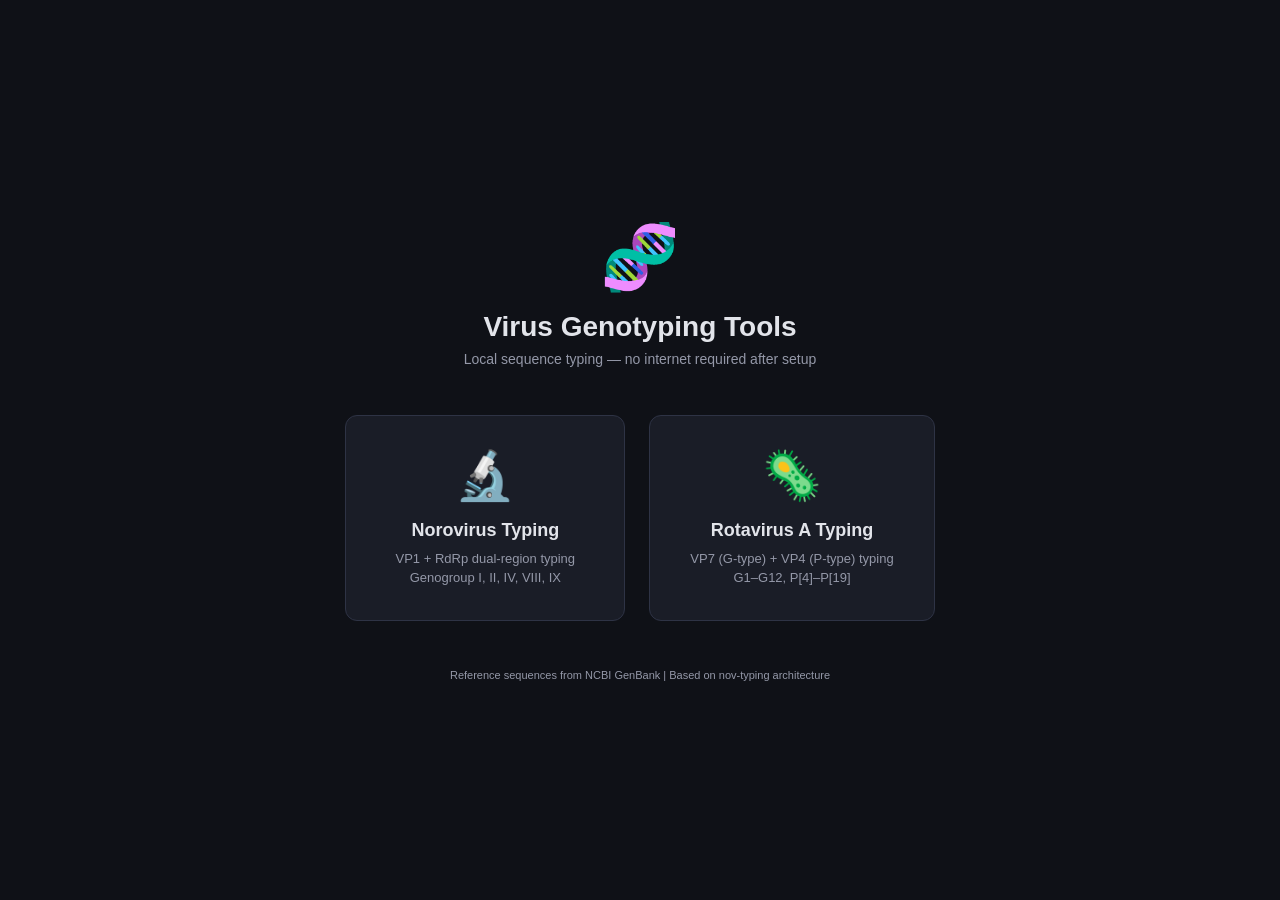
<file: index.html>
<!DOCTYPE html>
<html lang="en">
<head>
  <meta charset="utf-8" />
  <meta name="viewport" content="width=device-width, initial-scale=1" />
  <title>Virus Typing Tools</title>
  <style>
    :root {
      --bg: #0f1117;
      --surface: #1a1d27;
      --border: #2e3345;
      --text: #e2e4ea;
      --text2: #9498a8;
      --accent: #6c8cff;
      --radius: 12px;
    }
    * { margin: 0; padding: 0; box-sizing: border-box; }
    body {
      font-family: -apple-system, BlinkMacSystemFont, 'Segoe UI', Roboto, sans-serif;
      background: var(--bg);
      color: var(--text);
      min-height: 100vh;
      display: flex;
      flex-direction: column;
      align-items: center;
      justify-content: center;
      padding: 40px 20px;
    }
    .logo { font-size: 64px; margin-bottom: 16px; }
    h1 {
      font-size: 28px;
      font-weight: 600;
      margin-bottom: 8px;
    }
    .subtitle {
      font-size: 14px;
      color: var(--text2);
      margin-bottom: 48px;
    }
    .cards {
      display: flex;
      gap: 24px;
      flex-wrap: wrap;
      justify-content: center;
    }
    .card {
      background: var(--surface);
      border: 1px solid var(--border);
      border-radius: var(--radius);
      padding: 32px 40px;
      text-align: center;
      text-decoration: none;
      color: var(--text);
      transition: border-color 0.2s, transform 0.2s;
      min-width: 280px;
    }
    .card:hover {
      border-color: var(--accent);
      transform: translateY(-4px);
    }
    .card .icon { font-size: 48px; margin-bottom: 16px; }
    .card h2 { font-size: 18px; margin-bottom: 8px; }
    .card p { font-size: 13px; color: var(--text2); line-height: 1.5; }
    footer {
      margin-top: 48px;
      font-size: 11px;
      color: var(--text2);
    }
  </style>
</head>
<body>
  <div class="logo">🧬</div>
  <h1>Virus Genotyping Tools</h1>
  <p class="subtitle">Local sequence typing — no internet required after setup</p>

  <div class="cards">
    <a class="card" href="nov-typing/index.html">
      <div class="icon">🔬</div>
      <h2>Norovirus Typing</h2>
      <p>VP1 + RdRp dual-region typing<br>Genogroup I, II, IV, VIII, IX</p>
    </a>
    <a class="card" href="rotavirus-a-typing/index.html">
      <div class="icon">🦠</div>
      <h2>Rotavirus A Typing</h2>
      <p>VP7 (G-type) + VP4 (P-type) typing<br>G1–G12, P[4]–P[19]</p>
    </a>
  </div>

  <footer>
    Reference sequences from NCBI GenBank | Based on nov-typing architecture
  </footer>
</body>
</html>
</file>
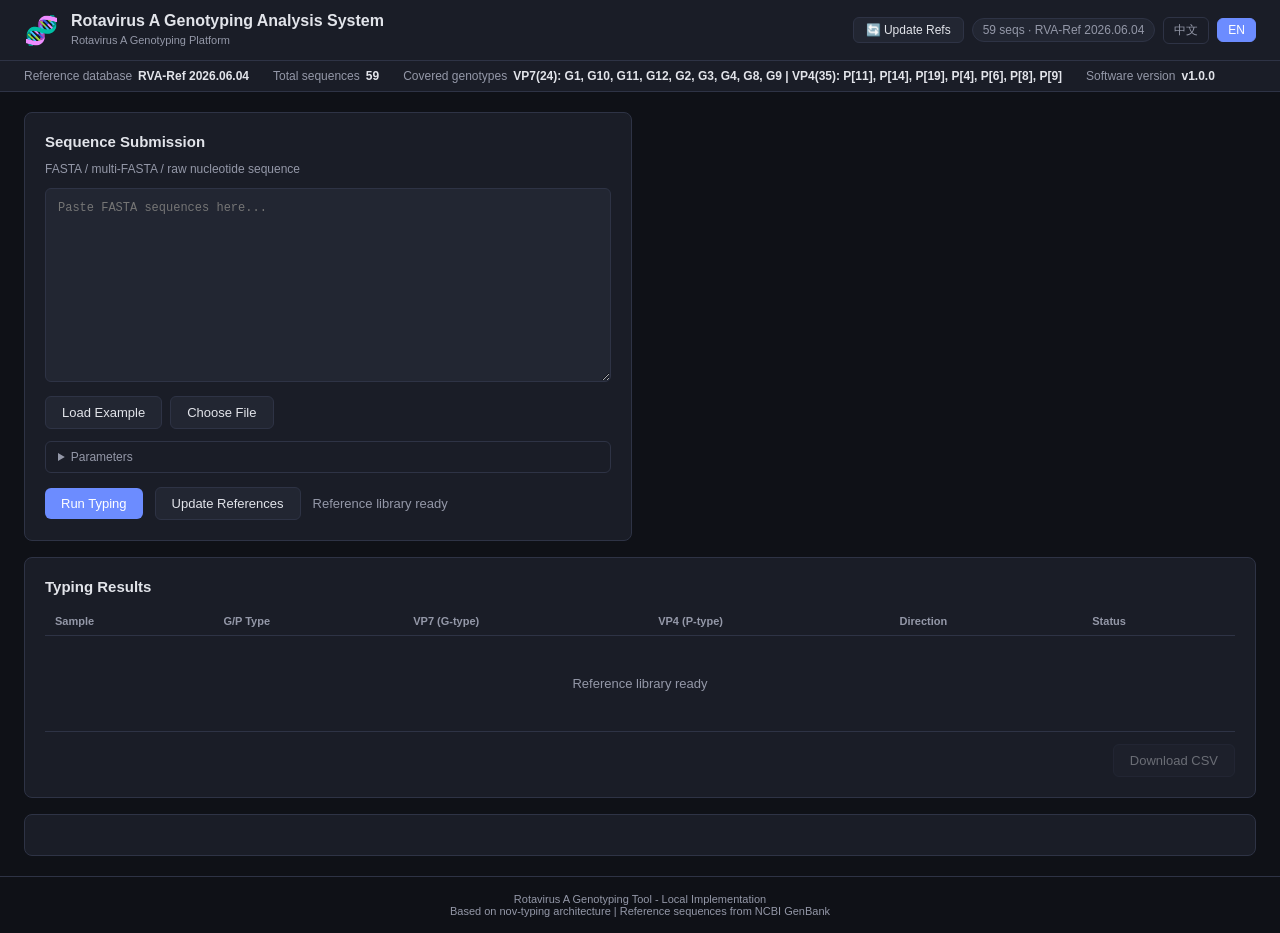
<file: rotavirus-a-typing/index.html>
<!DOCTYPE html>
<html lang="zh-CN">
  <head>
    <meta charset="utf-8" />
    <meta name="viewport" content="width=device-width, initial-scale=1" />
    <title>Rotavirus A Genotyping Tool</title>
    <link rel="stylesheet" href="styles.css" />
  </head>
  <body>
    <header class="top-bar">
      <div class="brand">
        <span class="logo">🧬</span>
        <div>
          <h1 data-i18n="appTitle">Rotavirus A Genotyping Analysis System</h1>
          <small data-i18n="eyebrow">Rotavirus A Genotyping Platform</small>
        </div>
      </div>
      <div class="top-actions">
        <button id="updateButton" class="btn secondary small" title="Update reference sequences from NCBI GenBank">🔄 Update Refs</button>
        <span id="updateStatus" class="library-badge" style="display:none;"></span>
        <span id="libraryStatus" class="library-badge" data-i18n="loading">Loading</span>
        <button data-lang="zh" class="lang-btn">中文</button>
        <button data-lang="en" class="lang-btn active">EN</button>
      </div>
    </header>

    <section id="libraryStrip" class="strip"></section>

    <main class="container">
      <section class="panel input-panel">
        <h2 data-i18n="inputTitle">Sequence Submission</h2>
        <p class="subtitle" data-i18n="inputSubtitle">FASTA / multi-FASTA / raw nucleotide sequence</p>
        <textarea id="sequenceInput" rows="12" spellcheck="false" placeholder="Paste FASTA sequences here..."></textarea>
        <div class="input-actions">
          <button id="loadExample" class="btn secondary" data-i18n="loadExample">Load Example</button>
          <label class="btn secondary file-label">
            <span data-i18n="chooseFile">Choose File</span>
            <input id="fileInput" type="file" accept=".fasta,.fa,.fna,.txt" hidden />
          </label>
        </div>

        <details class="params">
          <summary data-i18n="paramsTitle">Parameters</summary>
          <div class="param-grid">
            <label>
              <span data-i18n="minOverlap">Minimum overlap</span>
              <input id="minOverlap" type="number" value="100" min="30" />
            </label>
            <label>
              <span data-i18n="vp7Threshold">VP7 identity threshold</span>
              <input id="vp7Threshold" type="number" value="80" min="50" max="100" />
            </label>
            <label>
              <span data-i18n="vp4Threshold">VP4 identity threshold</span>
              <input id="vp4Threshold" type="number" value="85" min="50" max="100" />
            </label>
            <label>
              <span data-i18n="kmerSize">k-mer size</span>
              <input id="kSize" type="number" value="13" min="5" max="25" />
            </label>
            <label>
              <span data-i18n="candidateLimit">Candidate limit</span>
              <input id="candidateLimit" type="number" value="20" min="5" max="100" />
            </label>
          </div>
          <button id="rebuildIndex" class="btn secondary small" data-i18n="rebuildIndex">Rebuild Index</button>
        </details>

        <div class="run-row">
          <button id="runButton" class="btn primary" data-i18n="runTyping">Run Typing</button>
          <button id="updateRefButton" class="btn secondary" data-i18n="updateRef">Update References</button>
          <span id="summaryLine" class="summary" data-i18n="waiting">Waiting for sequence input</span>
        </div>
      </section>

      <section class="panel result-panel">
        <h2 data-i18n="resultTitle">Typing Results</h2>
        <div class="table-wrap">
          <table>
            <thead>
              <tr>
                <th data-i18n="colSample">Sample</th>
                <th data-i18n="colDualType">G/P Type</th>
                <th data-i18n="colVP7">VP7 (G-type)</th>
                <th data-i18n="colVP4">VP4 (P-type)</th>
                <th data-i18n="colDirection">Direction</th>
                <th data-i18n="colStatus">Status</th>
              </tr>
            </thead>
            <tbody id="resultBody"></tbody>
          </table>
        </div>
        <div class="result-actions">
          <button id="downloadButton" class="btn secondary" disabled data-i18n="downloadCsv">Download CSV</button>
        </div>
      </section>

      <section class="panel detail-panel" id="detailArea"></section>
    </main>

    <footer class="footer">
      <p data-i18n="copyrightOwner">Rotavirus A Genotyping Tool - Local Implementation</p>
      <p class="muted">Based on nov-typing architecture | Reference sequences from NCBI GenBank</p>
    </footer>

    <script src="app.js"></script>
  </body>
</html>
</file>
<file: rotavirus-a-typing/styles.css>
:root {
  --bg: #0f1117;
  --surface: #1a1d27;
  --surface2: #222632;
  --border: #2e3345;
  --text: #e2e4ea;
  --text2: #9498a8;
  --accent: #6c8cff;
  --accent2: #4e6adf;
  --green: #4ade80;
  --yellow: #facc15;
  --red: #f87171;
  --radius: 8px;
}

* { margin: 0; padding: 0; box-sizing: border-box; }

body {
  font-family: -apple-system, BlinkMacSystemFont, 'Segoe UI', Roboto, sans-serif;
  background: var(--bg);
  color: var(--text);
  min-height: 100vh;
  display: flex;
  flex-direction: column;
}

.top-bar {
  display: flex;
  align-items: center;
  justify-content: space-between;
  padding: 12px 24px;
  background: var(--surface);
  border-bottom: 1px solid var(--border);
}

.brand { display: flex; align-items: center; gap: 12px; }
.brand .logo { font-size: 28px; }
.brand h1 { font-size: 16px; font-weight: 600; }
.brand small { font-size: 11px; color: var(--text2); }

.top-actions { display: flex; align-items: center; gap: 8px; }

.library-badge {
  font-size: 12px;
  padding: 4px 10px;
  border-radius: 12px;
  background: var(--surface2);
  color: var(--text2);
  border: 1px solid var(--border);
}

.lang-btn {
  padding: 4px 10px;
  border-radius: 6px;
  border: 1px solid var(--border);
  background: transparent;
  color: var(--text2);
  cursor: pointer;
  font-size: 12px;
}
.lang-btn.active {
  background: var(--accent);
  color: #fff;
  border-color: var(--accent);
}

.strip {
  padding: 8px 24px;
  background: var(--surface);
  border-bottom: 1px solid var(--border);
  font-size: 12px;
}

.database-card {
  display: flex;
  gap: 24px;
  flex-wrap: wrap;
  align-items: center;
}
.database-card > div { display: flex; gap: 6px; align-items: center; }
.metric-label { color: var(--text2); }

.container {
  flex: 1;
  padding: 20px 24px;
  display: grid;
  grid-template-columns: 1fr 1fr;
  grid-template-rows: auto auto;
  gap: 16px;
  max-width: 1400px;
  margin: 0 auto;
  width: 100%;
}

.panel {
  background: var(--surface);
  border: 1px solid var(--border);
  border-radius: var(--radius);
  padding: 20px;
}

.panel h2 {
  font-size: 15px;
  margin-bottom: 12px;
}

.subtitle {
  font-size: 12px;
  color: var(--text2);
  margin-bottom: 12px;
}

textarea {
  width: 100%;
  background: var(--surface2);
  border: 1px solid var(--border);
  border-radius: 6px;
  color: var(--text);
  padding: 12px;
  font-family: 'SF Mono', 'Fira Code', monospace;
  font-size: 12px;
  resize: vertical;
}
textarea:focus { outline: 1px solid var(--accent); border-color: var(--accent); }

.input-actions {
  display: flex;
  gap: 8px;
  margin-top: 10px;
}

.btn {
  padding: 8px 16px;
  border-radius: 6px;
  border: none;
  cursor: pointer;
  font-size: 13px;
  font-weight: 500;
}
.btn:disabled { opacity: 0.4; cursor: not-allowed; }
.btn.primary { background: var(--accent); color: #fff; }
.btn.primary:hover:not(:disabled) { background: var(--accent2); }
.btn.secondary { background: var(--surface2); color: var(--text); border: 1px solid var(--border); }
.btn.secondary:hover { background: var(--border); }
.btn.small { padding: 5px 12px; font-size: 12px; }
.file-label { display: inline-flex; align-items: center; }

.params {
  margin-top: 12px;
  border: 1px solid var(--border);
  border-radius: 6px;
  padding: 8px 12px;
}
.params summary { font-size: 12px; color: var(--text2); cursor: pointer; }
.param-grid {
  display: grid;
  grid-template-columns: repeat(auto-fill, minmax(160px, 1fr));
  gap: 8px;
  margin-top: 8px;
}
.param-grid label {
  display: flex;
  flex-direction: column;
  gap: 3px;
  font-size: 11px;
  color: var(--text2);
}
.param-grid input {
  background: var(--surface2);
  border: 1px solid var(--border);
  border-radius: 4px;
  color: var(--text);
  padding: 4px 8px;
  font-size: 12px;
}

.run-row {
  display: flex;
  align-items: center;
  gap: 12px;
  margin-top: 14px;
}

.summary { font-size: 13px; color: var(--text2); }

.result-panel { grid-column: 1 / -1; }

.table-wrap { overflow-x: auto; }
table { width: 100%; border-collapse: collapse; font-size: 13px; }
th {
  text-align: left;
  padding: 8px 10px;
  font-size: 11px;
  color: var(--text2);
  border-bottom: 1px solid var(--border);
  white-space: nowrap;
}
td {
  padding: 8px 10px;
  border-bottom: 1px solid var(--border);
  vertical-align: top;
}
tr:hover td { background: var(--surface2); cursor: pointer; }
tr.selected td { background: var(--surface2); }

.result-actions { margin-top: 12px; text-align: right; }

.tag {
  display: inline-block;
  padding: 2px 8px;
  border-radius: 4px;
  font-size: 12px;
  font-weight: 500;
}
.tag.good { background: rgba(74, 222, 128, 0.15); color: var(--green); }
.tag.warn { background: rgba(250, 204, 21, 0.15); color: var(--yellow); }
.tag.bad { background: rgba(248, 113, 113, 0.15); color: var(--red); }

.muted { color: var(--text2); font-size: 11px; }

.detail-panel { grid-column: 1 / -1; }
.detail-grid {
  display: grid;
  grid-template-columns: 1fr 1fr;
  gap: 16px;
}
.match-box { margin-bottom: 12px; }
.match-box h3 { font-size: 13px; margin-bottom: 6px; }
.match-list { list-style: none; }
.match-list li {
  display: flex;
  gap: 8px;
  padding: 6px 0;
  border-bottom: 1px solid var(--border);
  font-size: 12px;
}
.match-list .score {
  min-width: 60px;
  font-weight: 600;
  color: var(--accent);
}
.ref-title { flex: 1; }

.empty-state {
  text-align: center;
  padding: 40px;
  color: var(--text2);
}

.mini-bars {
  display: flex;
  gap: 1px;
  margin-top: 8px;
}
.mini-bars span {
  flex: 1;
  height: 4px;
  border-radius: 1px;
}
.mini-bars .match { background: var(--green); }
.mini-bars .miss { background: var(--red); }
.mini-bars .gap { background: var(--border); }

.footer {
  padding: 16px 24px;
  text-align: center;
  font-size: 11px;
  color: var(--text2);
  border-top: 1px solid var(--border);
}
</file>
